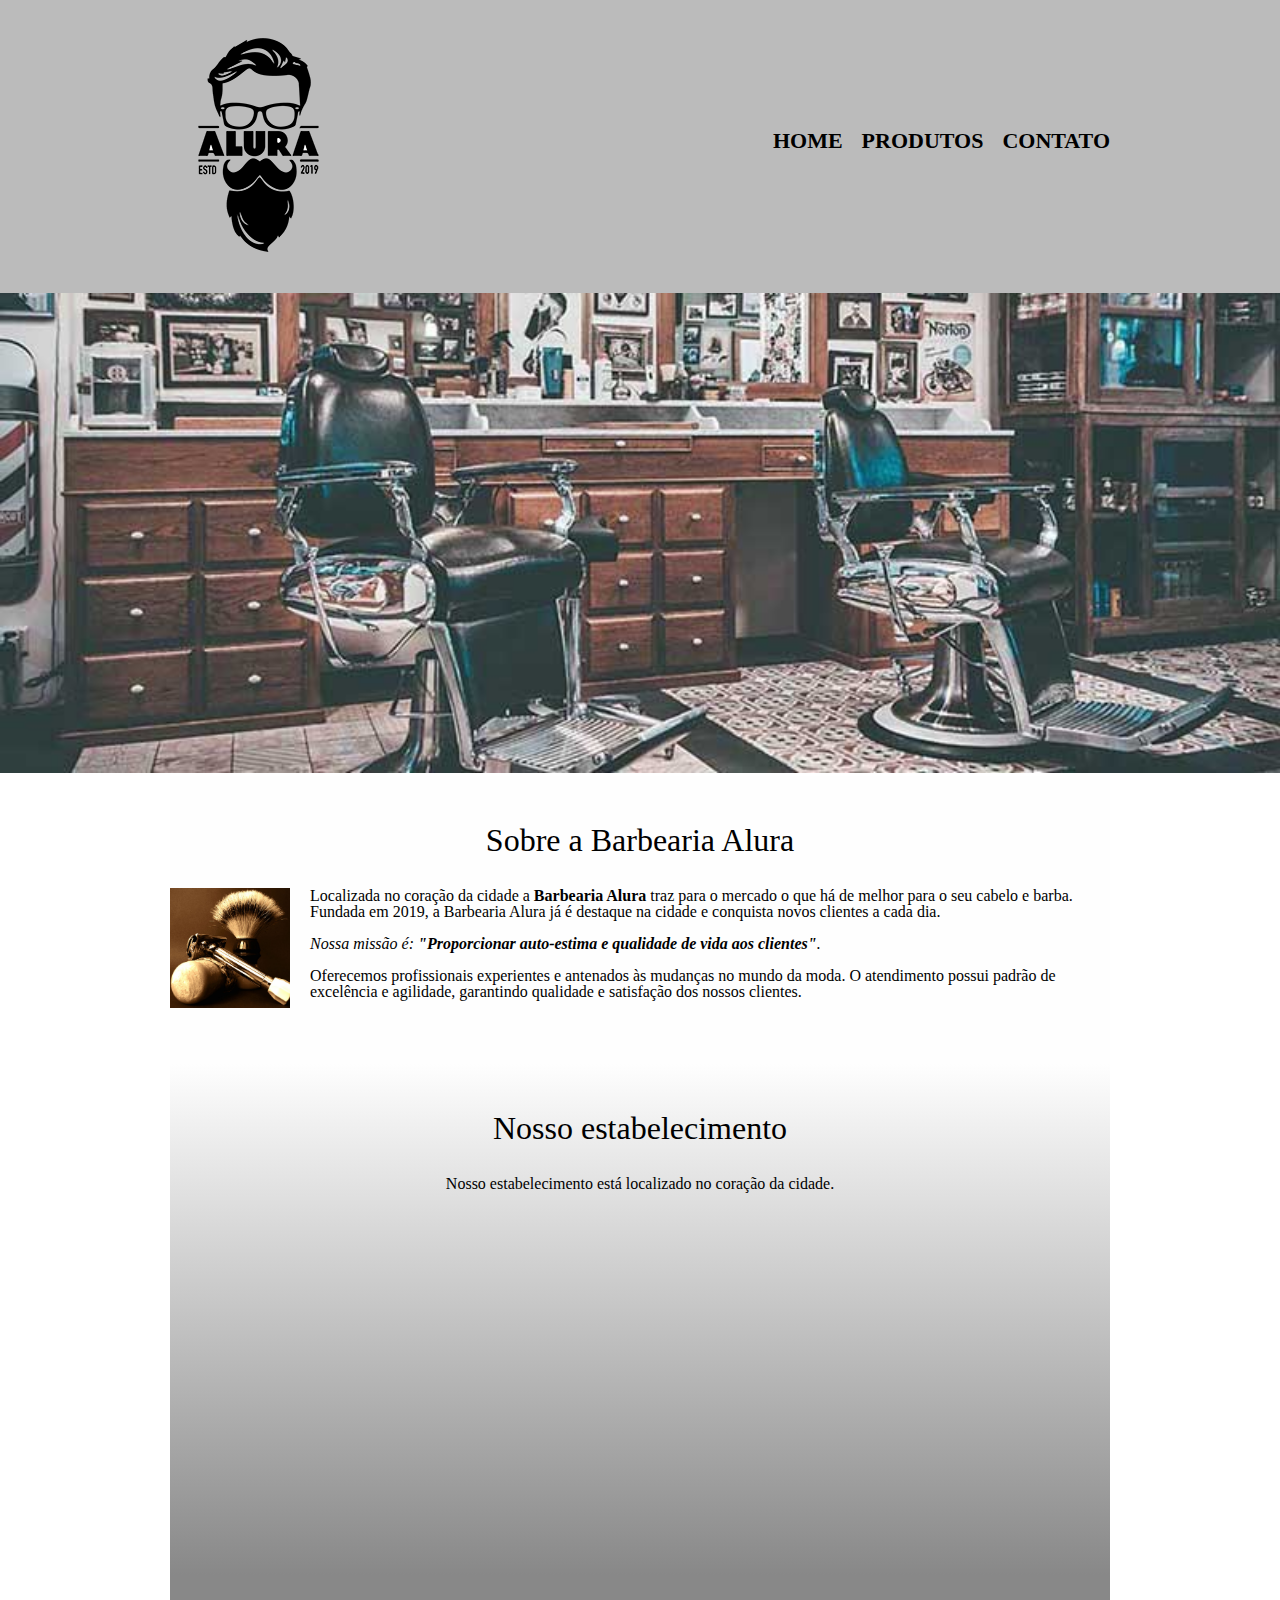
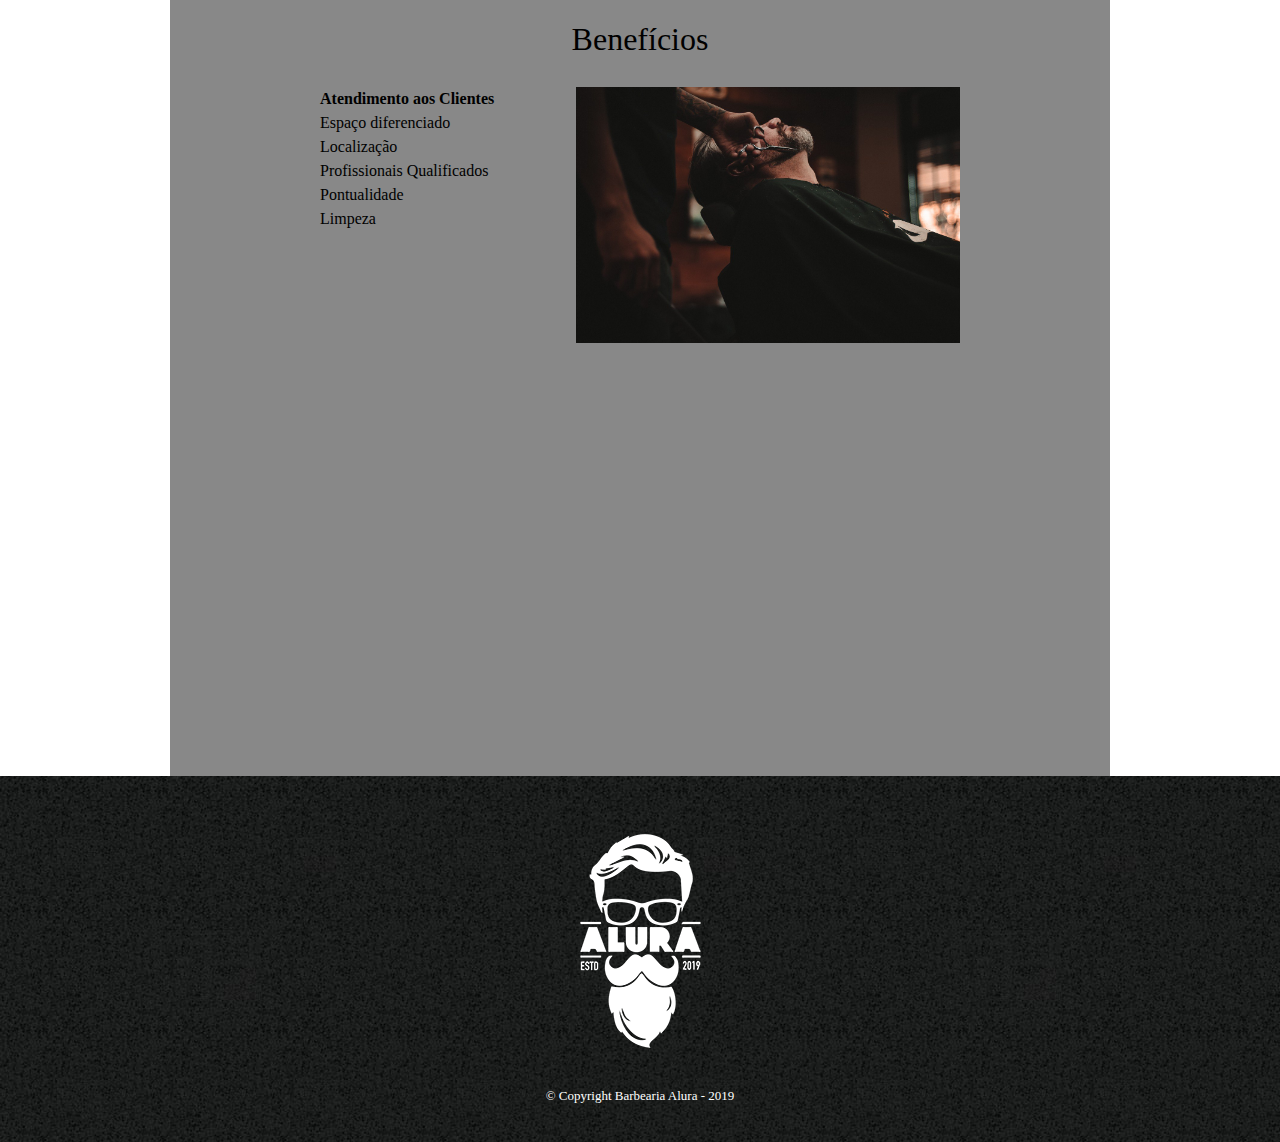
<file: index.html>
<!DOCTYPE html>
<html lang="pt-br">
<head>
  <meta charset="UTF-8">
	<meta name="viewport" content="width=device-width">
  <title>Barbearia Alura</title>
  <link rel="stylesheet" href="./css/reset.css">
  <link rel="stylesheet" href="./css/style.css">
  <link href="https://fonts.googleapis.com/css?family=Montserrat&amp;display=swap" rel="stylesheet">
</head>
<body>
  <header>
    <div class="caixa">
				<h1><img src="img/logo.png" alt="Logo da Barbearia Alura"></h1>

				<nav>
					<ul>
						<li><a href="index.html">Home</a></li>
						<li><a href="produtos.html">Produtos</a></li>
						<li><a href="contato.html">Contato</a></li>
					</ul>
				</nav>
			</div>
  </header>
  <img class="banner" src="img/banner.jpg" alt="Barbearia Alura">
  <main>
			<section class="principal">
				<h2 class="titulo-principal">Sobre a Barbearia Alura</h2>

				<img class="utensilios" src="img/utensilios.jpg" alt="Utensilios de um barbeiro." />

				<p>Localizada no coração da cidade a <strong>Barbearia Alura</strong> traz para o mercado o que há de melhor para o seu cabelo e barba. Fundada em 2019, a Barbearia Alura já é destaque na cidade e conquista novos clientes a cada dia.</p>

				<p id="missao"><em>Nossa missão é: <strong>"Proporcionar auto-estima e qualidade de vida aos clientes"</strong>.</em></p>

				<p>Oferecemos profissionais experientes e antenados às mudanças no mundo da moda. O atendimento possui padrão de excelência e agilidade, garantindo qualidade e satisfação dos nossos clientes.</p>
			</section>

			<section class="mapa">
				<h3 class="titulo-principal">Nosso estabelecimento</h3>
				<p>Nosso estabelecimento está localizado no coração da cidade.</p>

				<div class="mapa-conteudo">
    			<iframe src="https://www.google.com/maps/embed?pb=!1m18!1m12!1m3!1d3656.4483278365396!2d-46.63466568562861!3d-23.588249068469487!2m3!1f0!2f0!3f0!3m2!1i1024!2i768!4f13.1!3m3!1m2!1s0x94ce5a2b2ed7f3a1%3A0xab35da2f5ca62674!2sCaelum!5e0!3m2!1spt-BR!2sbr!4v1568814489656!5m2!1spt-BR!2sbr" width="100%" height="300" frameborder="0" style="border:0;"></iframe>
				</div>
			</section>

			<section class="beneficios">
				<h3 class="titulo-principal">Benefícios</h3>

				<div class="conteudo-beneficios">
    			<ul class="lista-beneficios">

						<li class="itens">Atendimento aos Clientes</li>
						<li class="itens">Espaço diferenciado</li>
						<li class="itens">Localização</li>
						<li class="itens">Profissionais Qualificados</li>
						<li class="itens">Pontualidade</li>
						<li class="itens">Limpeza</li>
    	</ul><img src="img/beneficios.jpg" alt="imagem Barba" class="imagem-beneficios">
			</div>
			<div class="video">
				<iframe width="560" height="315" src="https://www.youtube.com/embed/wcVVXUV0YUY" frameborder="0" allow="accelerometer; autoplay; encrypted-media; gyroscope; picture-in-picture"></iframe>
			</div>
			</section>
		</main>
    <footer>
			<img src="img/logo-branco.png" alt="Logo da Barbearia Alura">
			<p class="copyright">© Copyright Barbearia Alura - 2019</p>
		</footer>
</body>
</html>
</file>
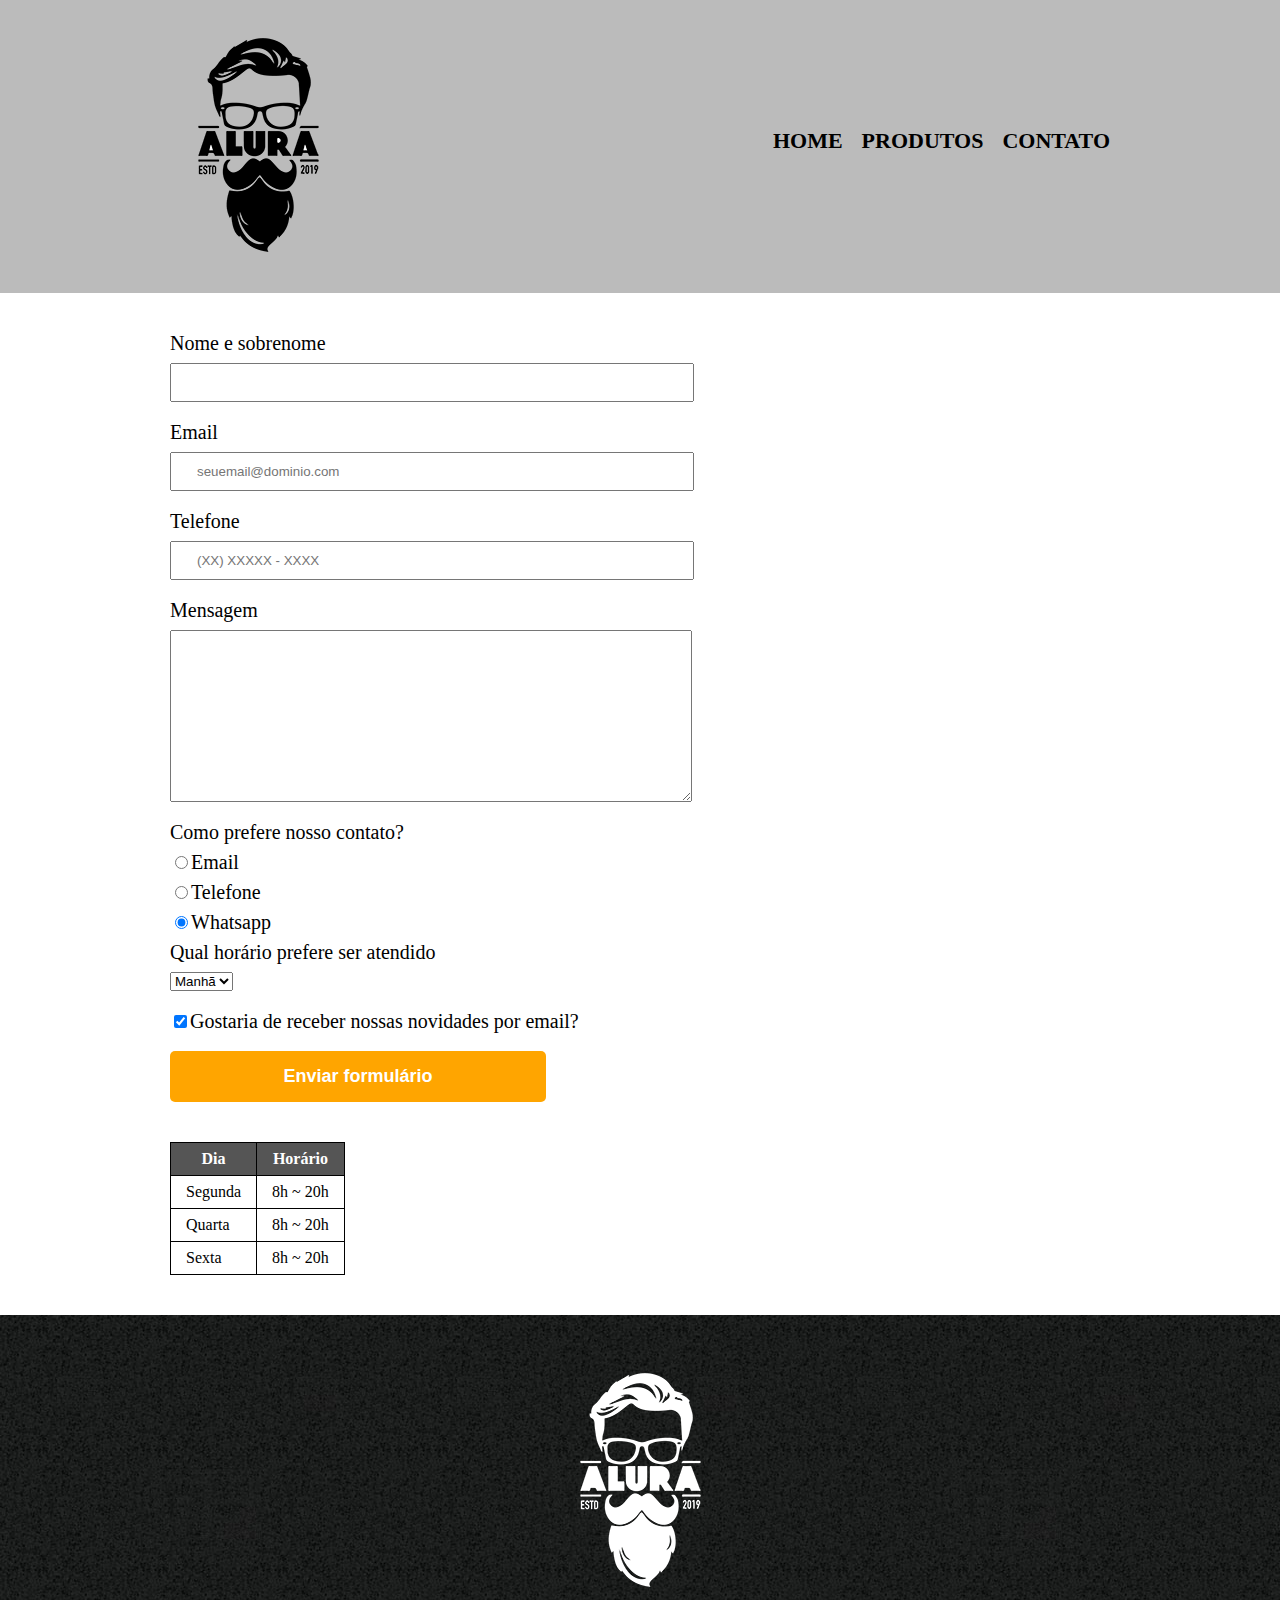
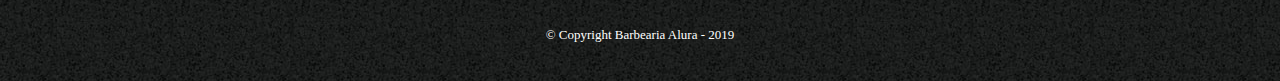
<file: contato.html>
<!DOCTYPE html>
<html lang="pt-BR">

<head>
    <meta charset="UTF-8">
    <meta http-equiv="X-UA-Compatible" content="IE=edge">
    <meta name="viewport" content="width=device-width, initial-scale=1.0">
    <title>Contato - Barbearia Alura</title>
    <link rel="stylesheet" href="./css/reset.css">
    <link rel="stylesheet" href="./css/style.css">
</head>

<body>
    <header>
        <div class="caixa">
            <h1><img src="img/logo.png" alt="Logo da Barbearia Alura"></h1>

            <nav>
                <ul>
                    <li><a href="index.html">Home</a></li>
                    <li><a href="produtos.html">Produtos</a></li>
                    <li><a href="contato.html">Contato</a></li>
                </ul>
            </nav>
        </div>
    </header>

    <main>
        <form>
            <label for="nomesobrenome">Nome e sobrenome</label>
            <input type="text" id="nomesobrenome" class="input-padrao" required>

            <label for="email">Email</label>
            <input type="email" id="email" class="input-padrao" placeholder="seuemail@dominio.com">

            <label for="telefone">Telefone</label>
            <input type="tel" id="telefone" class="input-padrao" required placeholder="(XX) XXXXX - XXXX">

            <label for="mensagem">Mensagem</label>
            <textarea cols="70" rows="10" id="mensagem" class="input-padrao" required></textarea>

            <fieldset>
                <legend>Como prefere nosso contato?</legend>
                <label for="radio-email"><input type="radio" name="contato" value="email"
                        id="radio-email">Email</label>

                <label for="radio-telefone"><input type="radio" name="contato" value="telefone"
                        id="radio-telefone">Telefone</label>

                <label for="radio-whatsapp"><input type="radio" name="contato" value="whatsapp" id="radio-whatsapp"
                        checked>Whatsapp</label>
            </fieldset>
            <fieldset>
                <legend>Qual horário prefere ser atendido</legend>
                <select>
                    <option>Manhã</option>
                    <option>Tarde</option>
                    <option>Noite</option>
                </select>
            </fieldset>

            <label class="checkbox"><input type="checkbox" checked>Gostaria de receber nossas novidades por
                email?</label>

            <input type="submit" value="Enviar formulário" class="enviar">
        </form>
        <table>
            <thead>
                <tr>
                    <th>Dia</th>
                    <th>Horário</th>
                </tr>
            </thead>
            <tbody>
                <tr>
                    <td>Segunda</td>
                    <td>8h ~ 20h</td>
                </tr>
                <tr>
                    <td>Quarta</td>
                    <td>8h ~ 20h</td>
                </tr>
                <tr>
                    <td>Sexta</td>
                    <td>8h ~ 20h</td>
                </tr>
            </tbody>
        </table>
    </main>
    <footer>
        <img src="img/logo-branco.png" alt="Logo da Barbearia Alura">
        <p class="copyright">&copy; Copyright Barbearia Alura - 2019</p>
    </footer>
</body>

</html>
</file>
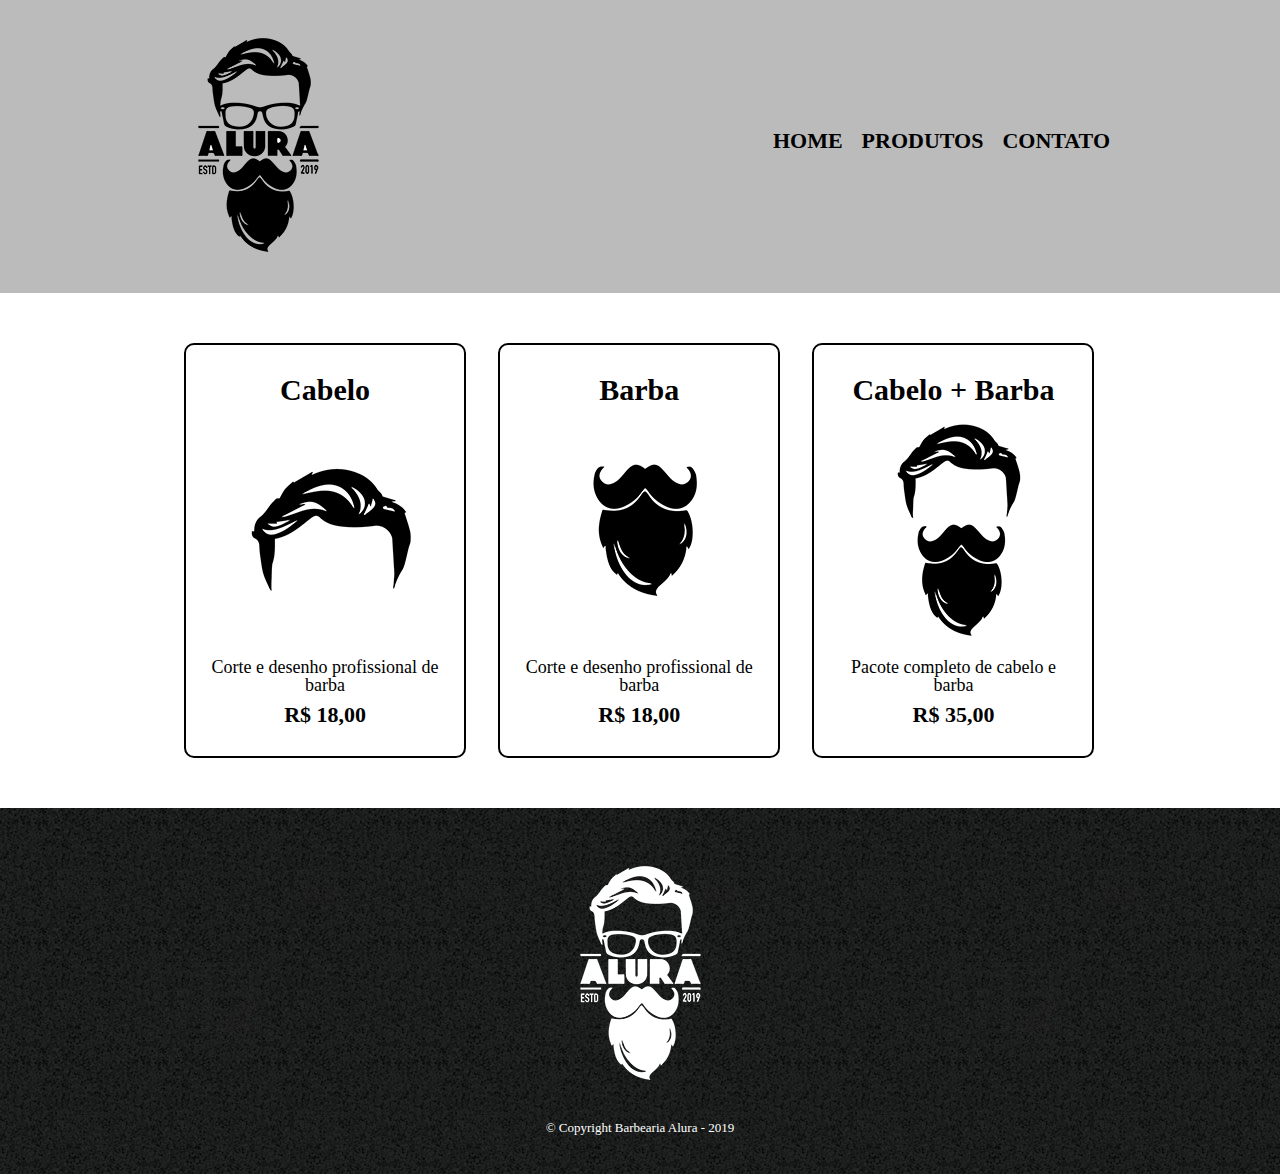
<file: produtos.html>
<!doctype html>
<html lang="pt-BR">
    <head>
        <meta charset="UTF-8" />
        <meta http-equiv="X-UA-Compatible" content="IE=edge" />
        <meta name="viewport" content="width=device-width, initial-scale=1.0" />
        <title>Produtos - Barbearia Alura</title>
        <link rel="stylesheet" href="./css/reset.css" />
        <link rel="stylesheet" href="./css/style.css" />
    </head>

    <body>
        <header>
            <div class="caixa">
                <h1>
                    <img src="img/logo.png" alt="Logo da Barbearia Alura" />
                </h1>

                <nav>
                    <ul>
                        <li><a href="index.html">Home</a></li>
                        <li><a href="produtos.html">Produtos</a></li>
                        <li><a href="contato.html">Contato</a></li>
                    </ul>
                </nav>
            </div>
        </header>
        <main>
            <ul class="produtos">
                <li>
                    <h2>Cabelo</h2>
                    <img src="img/cabelo.jpg" alt="Corte de cabelo" />
                    <p class="produto-descricao">
                        Corte e desenho profissional de barba
                    </p>
                    <p class="produto-preco">R$ 18,00</p>
                </li>
                <li>
                    <h2>Barba</h2>
                    <img src="img/barba.jpg" alt="Corte de barba" />
                    <p class="produto-descricao">
                        Corte e desenho profissional de barba
                    </p>
                    <p class="produto-preco">R$ 18,00</p>
                </li>
                <li>
                    <h2>Cabelo + Barba</h2>
                    <img
                        src="img/cabelo+barba.jpg"
                        alt="Corte de cabelo e barba"
                    />
                    <p class="produto-descricao">
                        Pacote completo de cabelo e barba
                    </p>
                    <p class="produto-preco">R$ 35,00</p>
                </li>
            </ul>
        </main>
        <footer>
            <img src="img/logo-branco.png" alt="Logo da Barbearia Alura" />
            <p class="copyright">&copy; Copyright Barbearia Alura - 2019</p>
        </footer>
    </body>
</html>
</file>
<file: css/style.css>
header {
  background: #BBBBBB;
  padding: 20px 0;
}

.caixa {
  position: relative;
  max-width: 940px;
  margin: 0 auto;
}

nav {
  position: absolute;
  top: 110px;
  right: 0;
}

nav li {
  display: inline;
  margin: 0 0 0 15px;
}

nav a {
  text-transform: uppercase;
  color: #000000;
  font-weight: bold;
  font-size: 22px;
  text-decoration: none;
}

nav a:hover {
  color: #C78C19;
  text-decoration: underline;
}

.produtos {
  max-width: 940px;
  margin: 0 auto;
  padding: 50px 0;
}

.produtos li {
  display: inline-block;
  text-align: center;
  width: 30%;
  vertical-align: top;
  margin: 0 1.5%;
  padding: 30px 20px;
  box-sizing: border-box;
  border: 2px solid #000000;
  border-radius: 10px;
}

.produtos li:hover {
  border-color: #C78C19;
}

.produtos li:active {
  border-color: #088C19;
}

.produtos li:hover h2 {
  font-size: 34px;
}

.produtos h2 {
  font-size: 30px;
  font-weight: bold;
}

.produto-descricao {
  font-size: 18px;
}

.produto-preco {
  font-size: 22px;
  font-weight: bold;
  margin-top: 10px;
}

footer {
  text-align: center;
  background: url("../img/bg.jpg");
  padding: 40px 0;
}

.copyright {
  color: #FFFFFF;
  font-size: 13px;
  margin: 20px 0 0;
}

main {
  max-width: 940px;
  margin: 0 auto;
}

form {
  margin: 40px 0;
}

form label,
form legend {
  display: block;
  font-size: 20px;
  margin: 0 0 10px;
}

.input-padrao {
  display: block;
  margin: 0 0 20px;
  padding: 10px 25px;
  width: 50%;
}

.checkbox {
  margin: 20px 0;
}

.enviar {
  width: 40%;
  padding: 15px 0;
  background: orange;
  color: white;
  font-weight: bold;
  font-size: 18px;
  border: none;
  border-radius: 5px;
  transition: 1s all;
  cursor: pointer;
}

.enviar:hover {
  background: darkorange;
  transform: scale(1.2);
}

table {
  margin: 20px 0 40px;
}

thead {
  background: #555555;
  color: white;
  font-weight: bold;
}

td,
th {
  border: 1px solid #000000;
  padding: 8px 15px;
}

/* css da pagina inicial */
.banner {
  width: 100%;
}

.principal {
  padding: 3em 0;
  background: #fefefe;
  width: 940px;
  margin: 0 auto;
}

.titulo-principal {
  text-align: center;
  font-size: 2em;
  margin: 0 0 1em;
  clear: left;
}

.principal p {
  margin: 0 0 1em;
}

.principal strong {
  font-weight: bold;
}

.principal em {
  font-style: italic;
}

.utensilios {
  width: 120px;
  float: left;
  margin: 0 20px 20px 0;
}

.mapa {
  padding: 3em 0;
  background: linear-gradient(#fefefe, #888888);
}

.mapa-conteudo {
  width: 940px;
  margin: 0 auto;
}

.mapa p {
  margin: 0 0 2em;
  text-align: center;
}

.beneficios {
  padding: 3em 0;
  background: #888888;
}

.conteudo-beneficios {
  width: 640px;
  margin: 0 auto;
}

.lista-beneficios {
  width: 40%;
  display: inline-block;
  vertical-align: top;
}

.itens {
  line-height: 1.5;
}

.itens:first-child {
  font-weight: bold;
}

.imagem-beneficios {
  width: 60%;
}

.video {
  width: 560px;
  margin: 2em auto;
}

@media screen and (max-width: 480px) {
  .caixa, .principal, .conteudo-beneficios, .mapa-conteudo, .video {
    width: auto;
  }

  h1 {
    text-align: center;
  }

  nav {
    position: static;
  }

  .lista-beneficios, .imagem-beneficios {
    width: 100%;
  }
}
</file>
